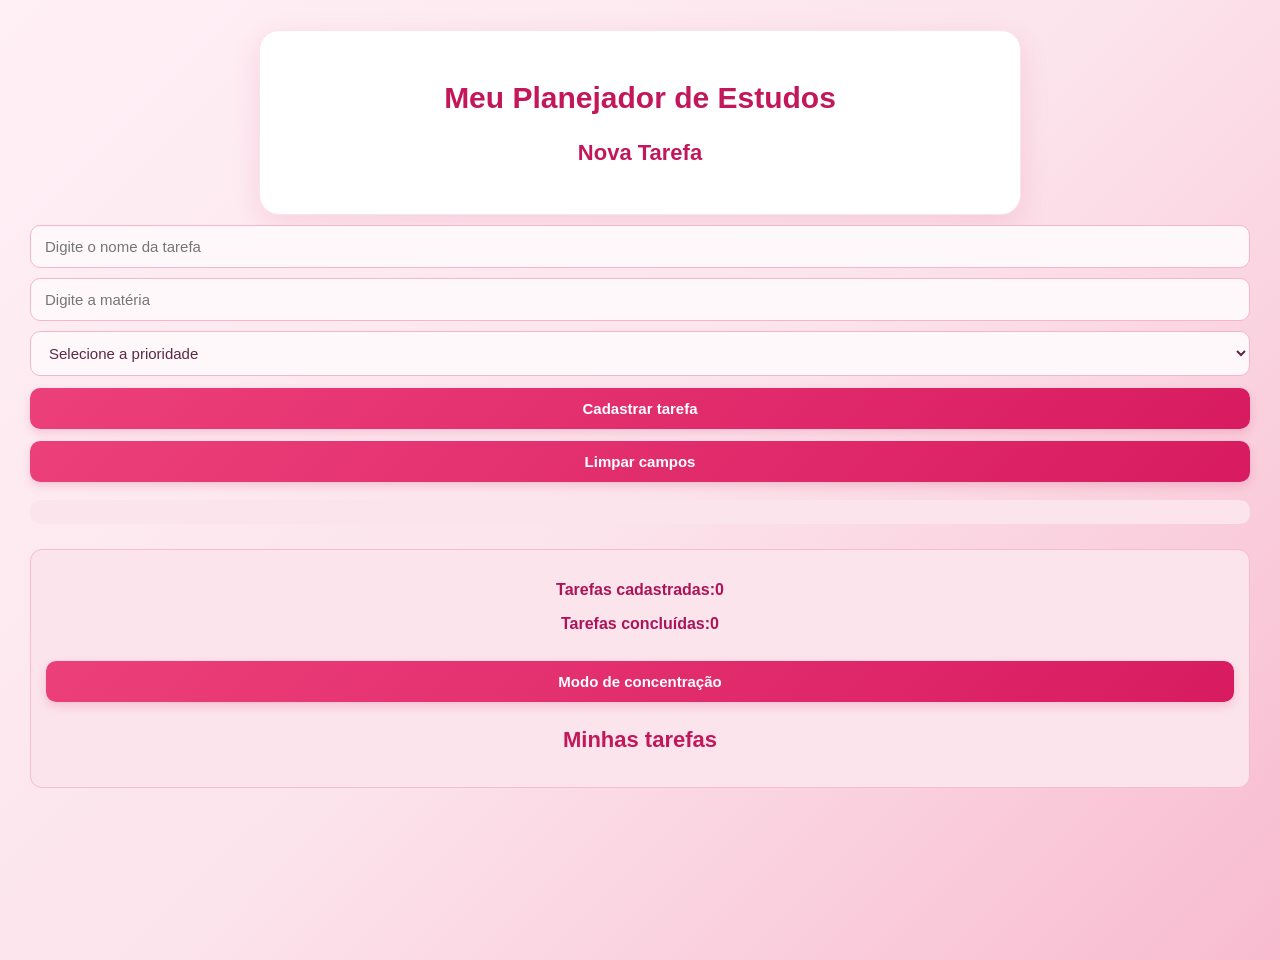
<file: Planejador de tarefas/index.html>
<!DOCTYPE html>
<html lang="en">
<head>
    <meta charset="UTF-8">
    <meta name="viewport" content="width=device-width, initial-scale=1.0">
    <link rel="stylesheet" href="style.css">
    <title>Meu Planejador de Estudos</title>
</head>
<body>

    <div class="container">

        <h1 id="titulo"> Meu Planejador de Estudos</h1>
        <h2>Nova Tarefa</h2>
         </div>

        <input type="text" id="tarefa" placeholder="Digite o nome da tarefa">
         <input type="text" id="materia" placeholder="Digite a matéria">

         <select id="prioridade">
            <option value="">Selecione a prioridade</option>
            <option value="Baixa">Baixa</option>
            <option value="Media">Media</option>
            <option value="Baixa">Alta</option>
         </select>

<button onclick="adicionarTarefa()">
    Cadastrar tarefa
</button>

<button onclick="limparCampos()">
    Limpar campos
</button>

<p id="mensagem"></p>

<div class="contadores">
<p id="contador">Tarefas cadastradas:0</p>
<p id="contadorContador">Tarefas concluídas:0</p>

<button onclick="alternarModo()">
    Modo de concentração
</button>
<h2>Minhas tarefas</h2>
<div id="listaTarefas"></div>

</div>
   

<script src="script.js"></script>
    
</body>
</html>
</file>
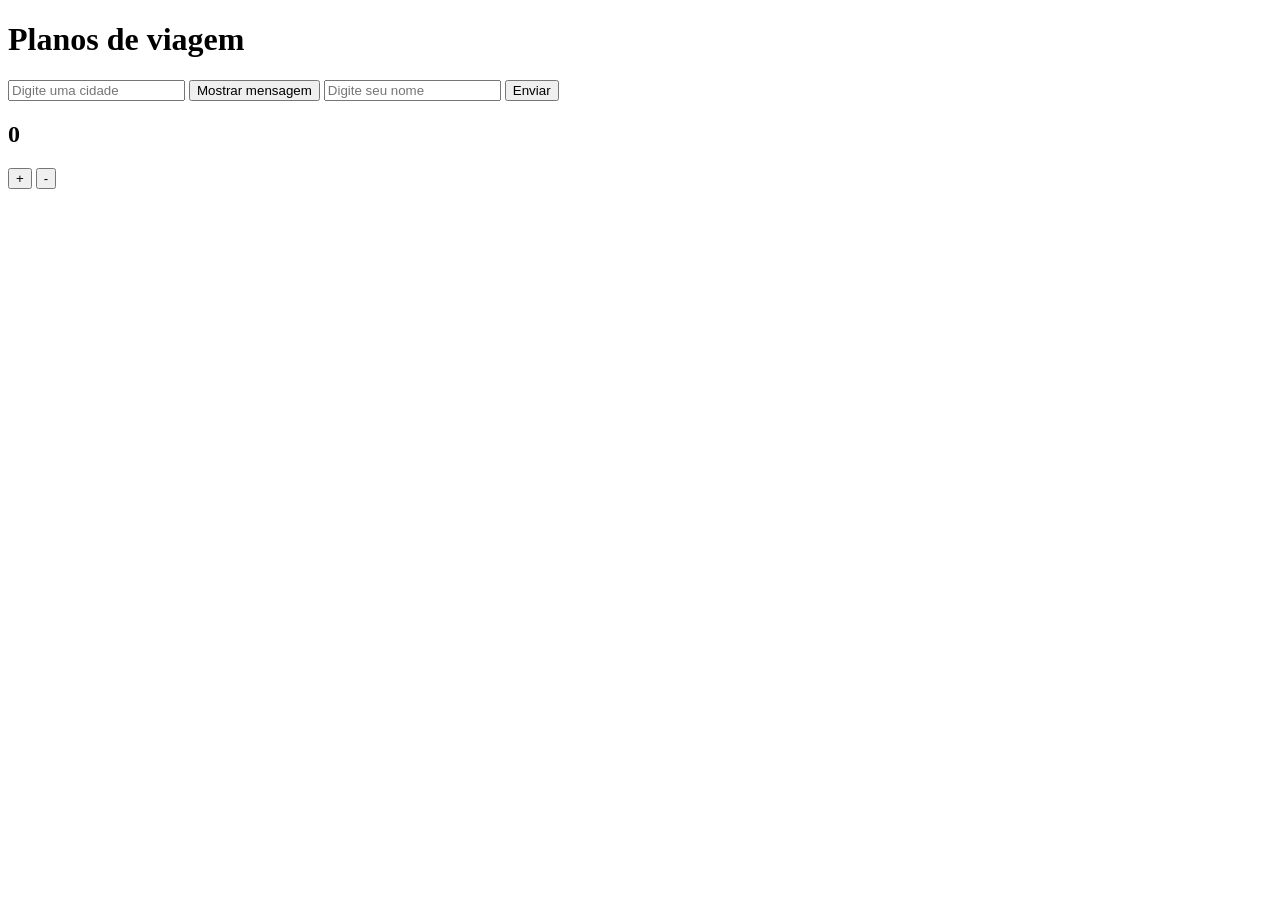
<file: Trabalho DOM/index.html>
<!DOCTYPE html>
<html lang="en">
<head>
    <meta charset="UTF-8">
    <meta name="viewport" content="width=, initial-scale=1.0">
    <title>Document</title>
</head>
<body>
    <h1>Planos de viagem</h1>

<input id="cidade" placeholder="Digite uma cidade">

<button id="qlCidade"> Mostrar mensagem</button>
    
    
    
    
    
    <input id="nome" type="text" placeholder="Digite seu nome">
    <button onclick="mostrarNome()">Enviar</button> 
    <p id="resultado"></p>

    <h2 id="numero">0</h2>

    <button onclick="aumentar()">+</button>
    <button onclick="aumentar()">-</button>
     



<script src="script.js"></script>
</body>
</html>
</file>
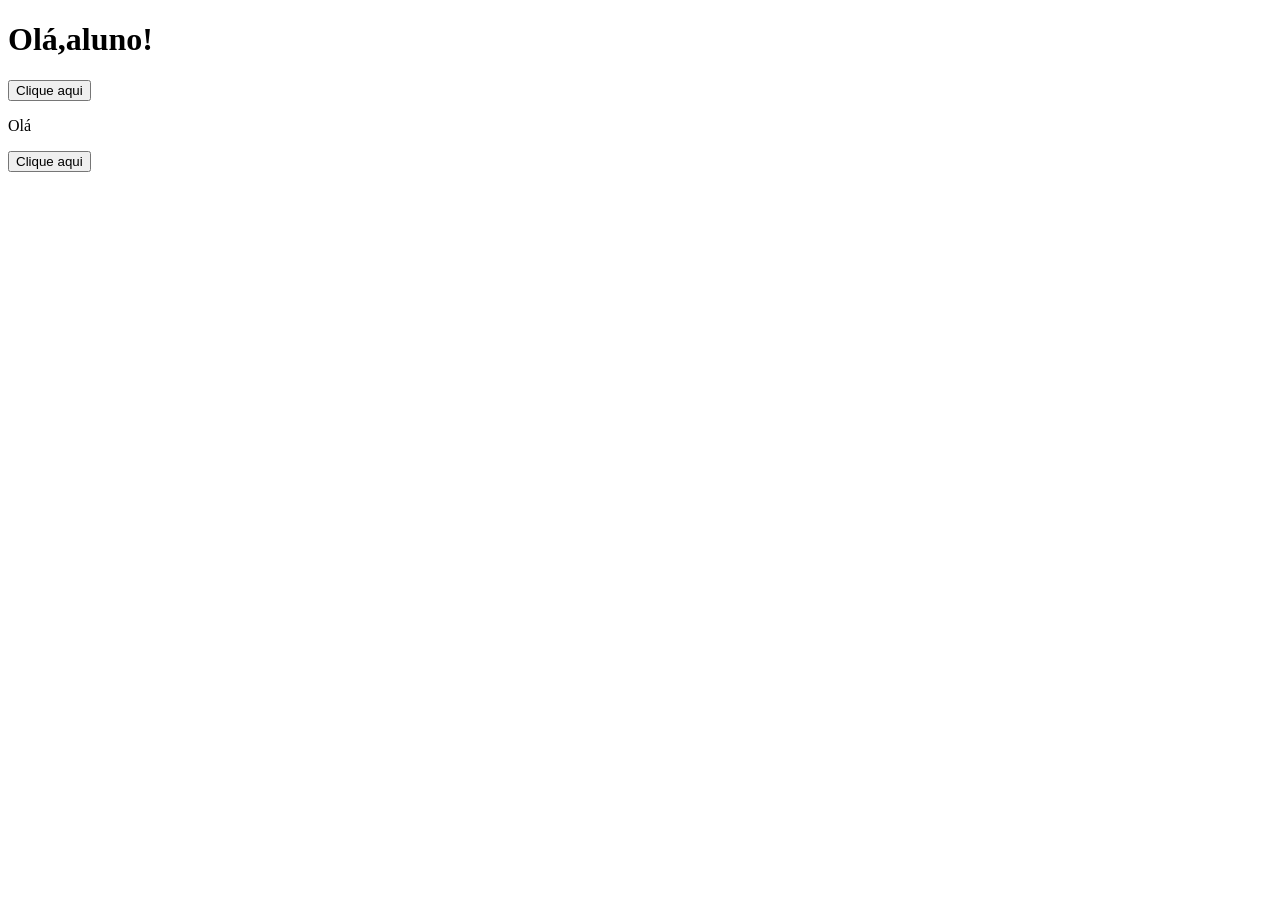
<file: UC 15 - Dom 17.09/index.html>
<!DOCTYPE html>
<html lang="en">
<head>
    <meta charset="UTF-8">
    <meta name="viewport" content="width=device-width, initial-scale=1.0">
    <title>Document</title>
</head>
<body>

    <h1 id="titulo">Olá,aluno!</h1>

    <button onclick="mudartexto()">Clique aqui</button>
     
    <P id="mensagem">Olá</P>

    <button onclick="mudarcor()">Clique aqui</button>

    <script src="script.js"></script> 
    
</body>
</html>
</file>
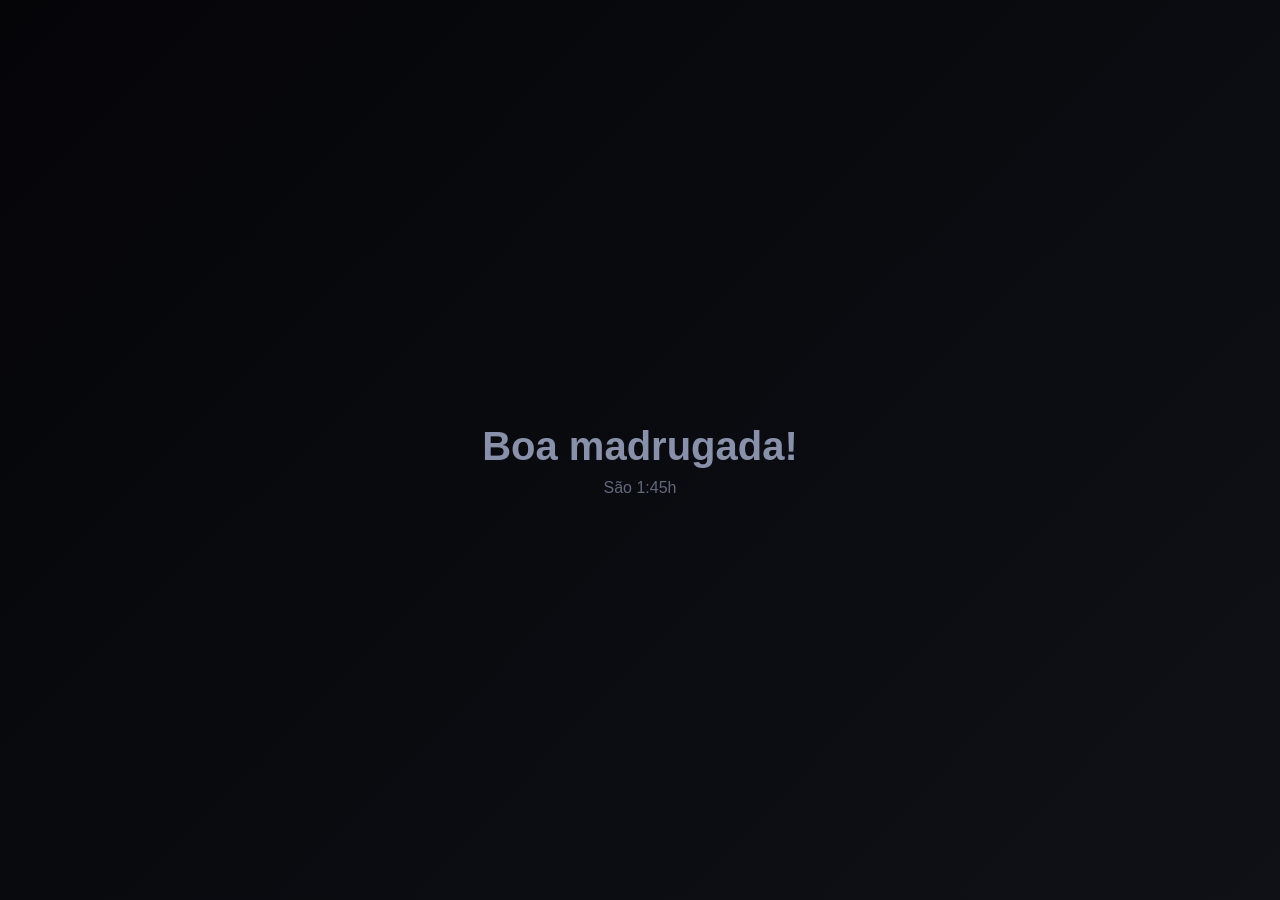
<file: TI/hora.html>
<!DOCTYPE html>
<html lang="en">
<head>
    <meta charset="UTF-8">
    <meta name="viewport" content="width=device-width, initial-scale=1.0">
    <link rel="stylesheet" href="hora.css">
    <title>Saudação do dia</title>
</head>
<body id="pagina">

    <div class="conteudo">
    <span id="emoji"></span>
    <h1 id="saudacao"> Carregando.....</h1> 
    <p id="horario"></p>  
    
    </div>
    
<script src="hora.js"></script>
   

</body>
</html>
</file>
<file: Planejador de tarefas/style.css>
body {
    font-family: 'Segoe UI', Arial, sans-serif;
    background: linear-gradient(135deg, #fff0f6, #fce4ec, #f8bbd0);
    margin: 0;
    padding: 30px;
    color: #5c2945;
    min-height: 100vh;
    transition: 0.3s;
}


.container {
    max-width: 700px;
    margin: auto;
    background-color: #ffffff;
    padding: 30px;
    border-radius: 20px;
    box-shadow: 0 10px 30px rgba(194, 24, 91, 0.12);
    border: 1px solid #fce4ec;
}


h1, h2 {
    text-align: center;
    color: #c2185b;
}


h1 {
    font-size: 30px;
    margin-bottom: 10px;
}


h2 {
    font-size: 22px;
    margin-top: 25px;
}


input, select {
    width: 100%;
    padding: 12px 14px;
    margin-top: 10px;
    box-sizing: border-box;
    border: 1px solid #f3b6ce;
    border-radius: 10px;
    background-color: #fff8fb;
    color: #5c2945;
    font-size: 15px;
    outline: none;
    transition: 0.3s;
}


input:focus, select:focus {
    border-color: #ec407a;
    box-shadow: 0 0 0 3px rgba(236, 64, 122, 0.12);
    background-color: #ffffff;
}


button {
    width: 100%;
    padding: 12px;
    margin-top: 12px;
    box-sizing: border-box;
    cursor: pointer;
    border: none;
    border-radius: 10px;
    background: linear-gradient(135deg, #ec407a, #d81b60);
    color: white;
    font-size: 15px;
    font-weight: bold;
    box-shadow: 0 4px 10px rgba(216, 27, 96, 0.18);
    transition: 0.3s ease;
}


button:hover {
    background: linear-gradient(135deg, #d81b60, #ad1457);
    transform: translateY(-2px);
    box-shadow: 0 6px 14px rgba(216, 27, 96, 0.25);
}


button:active {
    transform: scale(0.98);
}


#mensagem {
    font-weight: bold;
    text-align: center;
    margin-top: 18px;
    padding: 12px;
    border-radius: 10px;
    color: #c2185b;
    background-color: #fce4ec;
}


.contadores {
    text-align: center;
    margin: 25px 0;
    padding: 15px;
    font-weight: bold;
    color: #ad1457;
    background-color: #fce4ec;
    border-radius: 12px;
    border: 1px solid #f8bbd0;
}


.tarefa {
    background: linear-gradient(135deg, #fff8fb, #fce4ec);
    padding: 18px;
    margin-top: 18px;
    border-radius: 12px;
    border-left: 6px solid #ec407a;
    box-shadow: 0 4px 12px rgba(194, 24, 91, 0.08);
    transition: 0.3s ease;
}


.tarefa:hover {
    transform: translateY(-3px);
    box-shadow: 0 7px 16px rgba(194, 24, 91, 0.14);
}


.tarefa h3 {
    color: #ad1457;
    margin-top: 0;
}


.tarefa button {
    background: linear-gradient(135deg, #f06292, #ec407a);
    box-shadow: none;
}


.tarefa button:hover {
    background: linear-gradient(135deg, #ec407a, #c2185b);
}


.concluida {
    opacity: 0.7;
    border-left-color: #81c784;
    background: #f1f8f2;
}


.concluida h3 {
    text-decoration: line-through;
    color: #888;
}


.modo-concentracao {
    background: linear-gradient(135deg, #311b2b, #4a1942);
    color: #fce4ec;
}


.modo-concentracao .container {
    background-color: #3d2638;
    border: 1px solid #70405e;
    box-shadow: 0 10px 30px rgba(0, 0, 0, 0.25);
}


.modo-concentracao h1,
.modo-concentracao h2 {
    color: #f48fb1;
}


.modo-concentracao input,
.modo-concentracao select {
    background-color: #503448;
    color: #ffffff;
    border: 1px solid #87516f;
}


.modo-concentracao input::placeholder {
    color: #d7a9c1;
}


.modo-concentracao .tarefa {
    background: #503448;
    border-left-color: #f48fb1;
    color: #fce4ec;
}


.modo-concentracao .tarefa h3 {
    color: #f8bbd0;
}


.modo-concentracao .contadores {
    background-color: #503448;
    color: #f8bbd0;
    border-color: #87516f;
}


.modo-concentracao #mensagem {
    background-color: #503448;
    color: #f8bbd0;
}


@media (max-width: 600px) {
    body {
        padding: 15px;
    }


    .container {
        padding: 20px;
        border-radius: 15px;
    }


    h1 {
        font-size: 25px;
    }
}
</file>
<file: TI/hora.css>
/* Reset básico */
*, *::before, *::after {
  box-sizing: border-box;
  margin: 0;
  padding: 0;
}

/* Estilo base do body */
body {
  font-family: Arial, sans-serif;
  min-height: 100vh;
  display: flex;
  align-items: center;
  justify-content: center;
  transition: background-color 0.6s ease, color 0.6s ease;
}

/* Tema manhã — amarelo quente */
body.manha {
  background: linear-gradient(135deg, #fff3cd, #ffd166);
  color: #7a4f00;
}

/* Tema tarde — azul */
body.tarde {
  background: linear-gradient(135deg, #d5e8f0, #2E75B6);
  color: #0a2a40;
}

/* Tema noite — escuro */
body.noite {
  background: linear-gradient(135deg, #0f1117, #1a1d27);
  color: #e8eaf0;
}

/* Tema madrugada — muito escuro */
body.madrugada {
  background: linear-gradient(135deg, #050508, #0f1117);
  color: #8890aa;
}

/* Caixa central com o conteúdo */
.conteudo {
  text-align: center;
}

/* Emoji grande */
#emoji {
  font-size: 80px;
  display: block;
  margin-bottom: 20px;
}

/* Título da saudação */
#saudacao {
  font-size: 2.5rem;
  font-weight: bold;
  margin-bottom: 10px;
}

/* Horário atual */
#horario {
  font-size: 1rem;
  opacity: 0.7;
}
</file>
